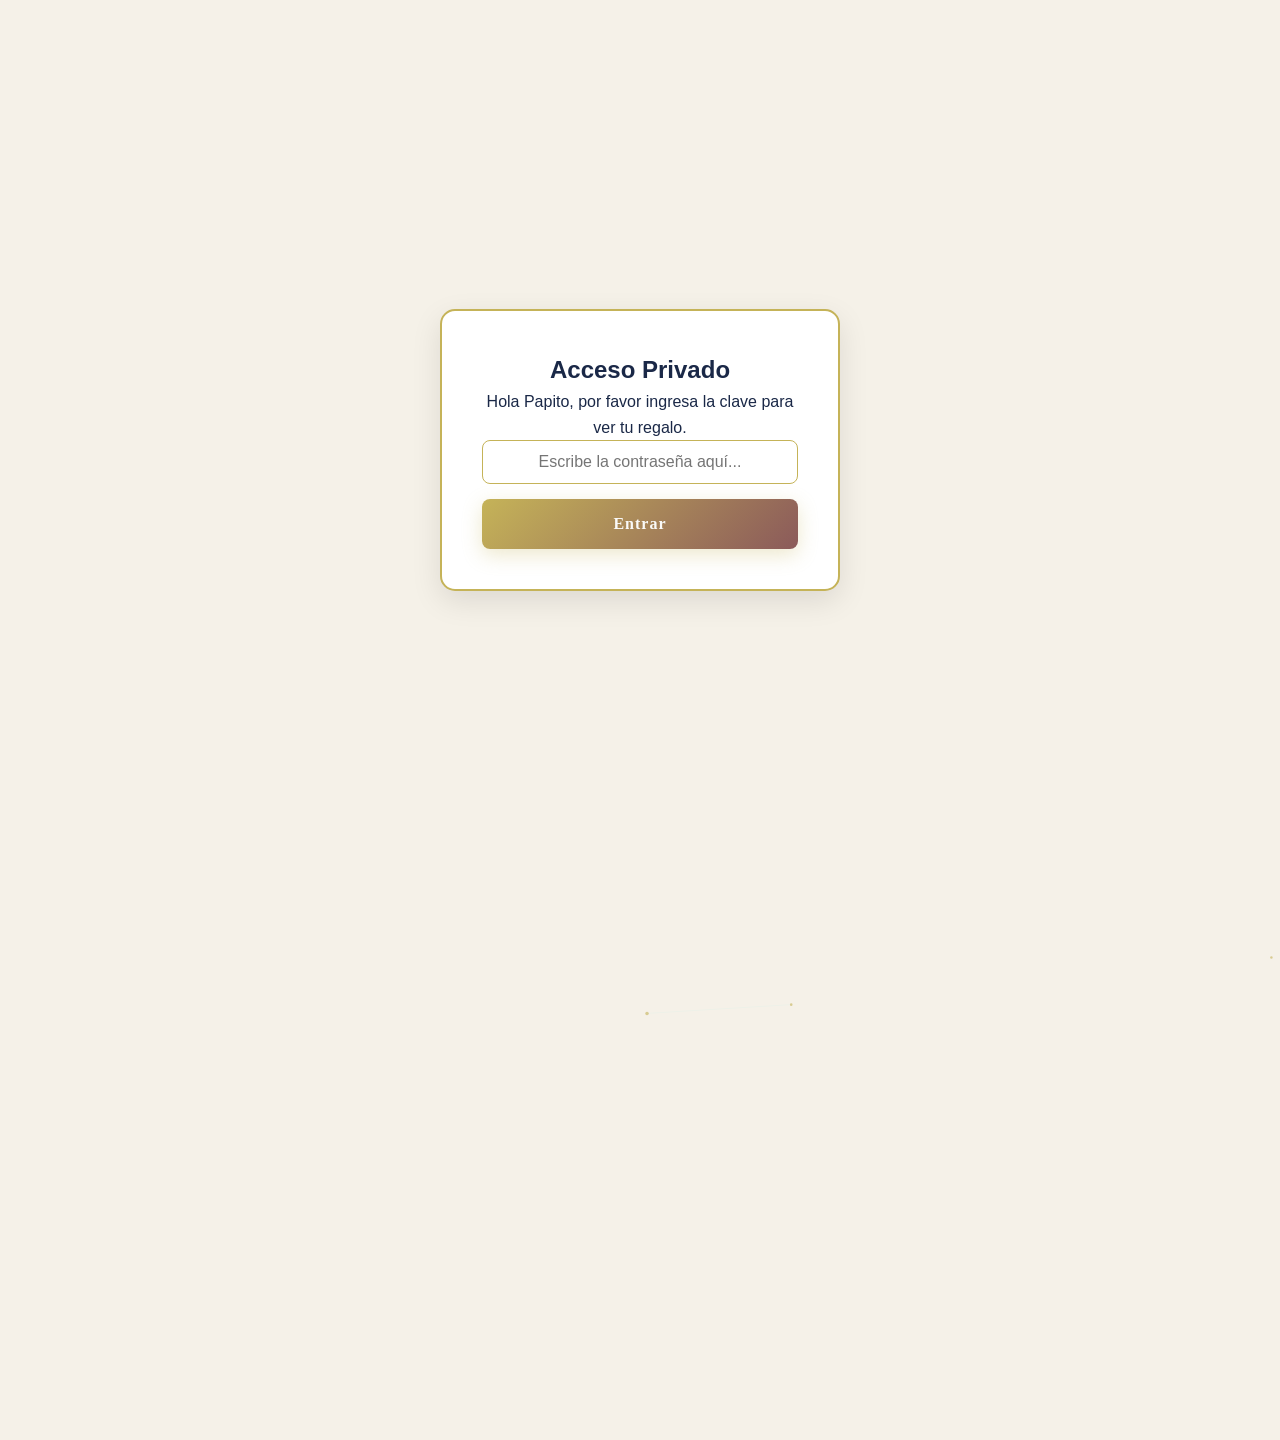
<file: index.html>
<!DOCTYPE html>
<html lang="es">
<head>
    <meta charset="UTF-8">
    <meta name="viewport" content="width=device-width, initial-scale=1.0">
    <title>Gracias Papito - Una Carta de Gratitud Médica</title>
    <link rel="stylesheet" href="assets/style.css">
    <style>
        /* Corrección para el scroll del modal y visibilidad en cabecera */
        .modal {
            display: none;
            position: fixed;
            top: 0;
            left: 0;
            width: 100%;
            height: 100vh; /* Usar 100vh para asegurar que ocupe toda la altura de la ventana */
            /* overflow-y: auto !important;  El scroll se manejará en .modal-content */
            background-color: rgba(0, 0, 0, 0.85);
            z-index: 3000;
            padding-top: 80px; /* Reducido a la mitad para subir el contenido */
            align-items: flex-start; /* Asegura que el contenido empiece desde arriba */
            justify-content: center;
            -webkit-overflow-scrolling: touch;
        }
        .modal.show {
            display: flex;
        }
    </style>
</head>
<body>
    <!-- Pantalla de Seguridad Inicial -->
    <div id="passwordBarrier">
        <div class="password-form">
            <h2>Acceso Privado</h2>
            <p>Hola Papito, por favor ingresa la clave para ver tu regalo.</p>
            <input type="password" id="passInput" class="password-input" placeholder="Escribe la contraseña aquí...">
            <button class="btn-special" id="passBtn" style="width: 100%;">Entrar</button>
            <p id="passError" class="password-error">Clave incorrecta. Inténtalo de nuevo, Papito.</p>
        </div>
    </div>

    <!-- Contenedor de SVG para animaciones de fondo -->
    <svg id="ekg-background" class="ekg-svg" viewBox="0 0 1000 100" preserveAspectRatio="none">
        <defs>
            <linearGradient id="ekgGradient" x1="0%" y1="0%" x2="100%" y2="0%">
                <stop offset="0%" style="stop-color:#C5B358;stop-opacity:0" />
                <stop offset="50%" style="stop-color:#C5B358;stop-opacity:1" />
                <stop offset="100%" style="stop-color:#C5B358;stop-opacity:0" />
            </linearGradient>
            <filter id="glow">
                <feGaussianBlur stdDeviation="2" result="coloredBlur"/>
                <feMerge>
                    <feMergeNode in="coloredBlur"/>
                    <feMergeNode in="SourceGraphic"/>
                </feMerge>
            </filter>
        </defs>
        <polyline id="ekgLine" points="0,50 50,50 60,35 70,65 80,50 120,50 130,45 140,55 150,50 200,50 210,40 220,60 230,50 280,50 290,38 300,62 310,50 400,50" 
                  fill="none" stroke="url(#ekgGradient)" stroke-width="2" stroke-linecap="round" stroke-linejoin="round" filter="url(#glow)"/>
    </svg>

    <!-- Contenedor de fondo con red neuronal animada -->
    <div class="neural-network-bg">
        <canvas id="neuralCanvas"></canvas>
    </div>

    <!-- Barra de Navegación Principal -->
    <nav class="navbar">
        <div class="nav-container">
            <div class="nav-logo">
                <h1>❤️ Gracias Papito</h1>
            </div>
            <ul class="nav-menu">
                <li class="nav-item">
                    <button class="nav-link" data-section="inicio">Inicio</button>
                </li>
                <li class="nav-item">
                    <button class="nav-link" data-section="presencia">Presencia</button>
                </li>
                <li class="nav-item">
                    <button class="nav-link" data-section="apoyo">Apoyo</button>
                </li>
                <li class="nav-item">
                    <button class="nav-link" data-section="valores">Valores</button>
                </li>
            </ul>
        </div>
    </nav>

    <!-- Contenedor Principal de Secciones -->
    <main class="main-container">
        
        <!-- SECCIÓN: Inicio -->
        <section id="inicio" class="content-section active">
            <div class="section-content">
                <h2>Bienvenido, Papito</h2>
                <p class="intro-text">
                    Tu legado no se mide solo en los años de vida que has vivido, sino en 
                    el impacto que has dejado en quienes te rodean. Como médico, como padre, 
                    como mentor: has sido el médico perfecto para cada uno de mis desafíos.
                </p>
                <p class="intro-text">
                    Esta página es un reconocimiento digital a tu sabiduría, tu dedicación, 
                    y tu capacidad de sanar—no solo cuerpos, sino almas. Te invito a explorar 
                    cómo tus enseñanzas han codificado mi identidad.
                </p>
                <div class="cta-container">
                    <button class="btn-special" id="diagnosticoBtn">Consultar Diagnóstico</button>
                </div>
            </div>
        </section>

        <!-- SECCIÓN: Tu Presencia -->
        <section id="presencia" class="content-section">
            <div class="section-content">
                <h2>Tu Presencia</h2>
                <p class="section-intro">
                    Como el pulso que sostiene la vida, tu presencia es constante e insustituible.
                </p>
                <div class="gratitude-list">
                    <div class="gratitude-item">
                        <h3>🫀 El Pulso de Mi Vida</h3>
                        <p>
                            Tu simple presencia me recalibra. En los momentos caóticos, 
                            eres el ritmo estable que me devuelve la paz. Tu manera de 
                            poder calmarme con tus palabras (ademas de la mamita) me dan 
                            lecciones de vida instantáneas.
                        </p>
                    </div>
                    <div class="gratitude-item">
                        <h3>💙 Diagnóstico Perfecto</h3>
                        <p>
                            Siempre supiste exactamente lo que necesitaba escuchar. Tu 
                            intuición de médico, combinada con el amor de padre, te permitió 
                            prescribir el remedio perfecto para cada momento de dolor.
                        </p>
                    </div>
                    <div class="gratitude-item">
                        <h3>🔬 Análisis Profundo</h3>
                        <p>
                            No solo veías lo que mostraba en la superficie; penetrabas hasta 
                            el fondo de mis emociones. Tu capacidad de análisis me enseñó a 
                            verme a mí mismo con claridad.
                        </p>
                    </div>
                </div>
            </div>
        </section>

        <!-- SECCIÓN: Tu Apoyo -->
        <section id="apoyo" class="content-section">
            <div class="section-content">
                <h2>Tu Apoyo</h2>
                <p class="section-intro">
                    Tu guía ha sido la brújula que me orienta en la oscuridad.
                </p>
                <div class="support-grid">
                    <div class="support-card">
                        <div class="support-icon">🧬</div>
                        <h3>Codificador de Fortaleza</h3>
                        <p>
                            En tu ADN profesional llevas la determinación de quien salva vidas. 
                            Esa misma fortaleza la transferiste a mí cuando más la necesitaba, 
                            enseñándome que el desafío es solo una oportunidad disfrazada.
                        </p>
                    </div>
                    <div class="support-card">
                        <div class="support-icon">⚕️</div>
                        <h3>Mi Médico Personal</h3>
                        <p>
                            No solo curas síntomas: curas duda, desesperanza, miedo. Tu 
                            receta ha sido siempre la misma: amor, sabiduría, y confianza en mi.
                        </p>
                    </div>
                    <div class="support-card">
                        <div class="support-icon">💝</div>
                        <h3>Guardia de mi Futuro</h3>
                        <p>
                            Tu apoyo incondicional en quiarme hacia el futuro mas brillante 
                            que podria tener ha sido un alivio. Siempre te agradecere por eso. 
                        </p>
                    </div>
                </div>
            </div>
        </section>

        <!-- SECCIÓN: Valores (Interactive Grid) -->
        <section id="valores" class="content-section">
            <div class="section-content">
                <h2>Valores: Tu Herencia Científica y Humana</h2>
                <p class="section-intro">
                    Los valores que transmitiste son como las leyes de la física: 
                    inmutables, precisas, y fundamentales para mi existencia.
                </p>
                <div class="valores-grid">
                    <div class="valor-card">
                        <div class="valor-pulse">
                            <span class="pulse-icon">💓</span>
                        </div>
                        <h3>Persistencia</h3>
                        <p class="valor-subtitle">Latir sin descanso</p>
                        <p>
                            Como un corazón que no cesa su trabajo, me enseñaste que la 
                            persistencia es la fuerza que vence toda resistencia. En medicina 
                            y en la vida: no te rindes.
                        </p>
                    </div>

                    <div class="valor-card">
                        <div class="valor-dna">
                            <span class="dna-icon">🧬</span>
                        </div>
                        <h3>Fortaleza</h3>
                        <p class="valor-subtitle">Codificada en tu ser</p>
                        <p>
                            Tu fortaleza no está en los músculos, sino en la capacidad de 
                            enfrentar lo imposible sin quebrantarte. Es la fortaleza del 
                            científico que nunca pierde la fe en que hay solución.
                        </p>
                    </div>

                    <div class="valor-card">
                        <div class="valor-chip">
                            <span class="chip-icon">🔌</span>
                        </div>
                        <h3>Paciencia</h3>
                        <p class="valor-subtitle">Circuito Esperante</p>
                        <p>
                           Siempre me recuerdas que la paciencia es la madre de todas las 
                           ciencias: que, por muy ansioso o tenso que me sienta, siempre debo 
                           esperar a lo que está por venir y considerar el costo de oportunidad 
                           (aunque, a veces, no haya necesidad de hacerlo innecesariamente).
                        </p>
                    </div>

                    <div class="valor-card">
                        <div class="valor-microscope">
                            <span class="microscope-icon">🔬</span>
                        </div>
                        <h3>Curiosidad</h3>
                        <p class="valor-subtitle">La brújula del descubrimiento</p>
                        <p>
                            Tu curiosidad infinita es la que te llevó a perseguir la carrera de 
                            medico y explorar la ciencia. Me inspiras a nunca conformarme, a 
                            siempre preguntar: ¿cuál es la siguiente capa de la verdad? Y darle 
                            prioridad al desarrollo del pensamiento crítico.
                        </p>
                    </div>
                </div>
            </div>
        </section>

        <!-- SECCIÓN: Lecciones de Vida -->
        <section id="lecciones" class="content-section">
            <div class="section-content">
                <h2>Lecciones de Vida</h2>
                <p class="section-intro">
                    Has sido mi maestro sin formal instrucción. A través de tu ejemplo, 
                    he aprendido a ser la persona que hoy soy.
                </p>
                <div class="lessons-container">
                    <div class="lesson-card">
                        <h3>Persistencia</h3>
                        <p class="lesson-title">Nunca Rendirse</p>
                        <p>
                            Me enseñaste que los obstáculos no son el fin del camino, 
                            sino simplemente una curva. Con paciencia y determinación, 
                            todo es posible. La persistencia es la herramienta que convierte 
                            los sueños en realidad.
                        </p>
                    </div>
                    <div class="lesson-card">
                        <h3>Fortaleza</h3>
                        <p class="lesson-title">Frente a la Adversidad</p>
                        <p>
                            Tu fuerza no proviene de no tener miedo, sino de enfrentar 
                            el miedo y seguir adelante. Me enseñaste que la verdadera 
                            fortaleza es la capacidad de levantarse cada vez que caemos.
                        </p>
                    </div>
                    <div class="lesson-card">
                        <h3>Independencia</h3>
                        <p class="lesson-title">De Pie Por Mis Propios Medios</p>
                        <p>
                            Aunque me brindaste soporte, siempre tu y la mamita me urgieron a 
                            ser independiente. Me mostraste que crecer significa aprender a 
                            caminar por mi propio camino.
                        </p>
                    </div>
                    <div class="lesson-card">
                        <h3>Curiosidad</h3>
                        <p class="lesson-title">El Aprendizaje Nunca Cesa</p>
                        <p>
                            Tu sed infinita de aprender me inspiró a nunca dejar de crecer. 
                            Me enseñaste que cada día es una oportunidad para descubrir algo 
                            nuevo, para cuestionarnos y mejorar constantemente.
                        </p>
                    </div>
                </div>
            </div>
        </section>
    </main>

    <!-- Modal para Diagnóstico de Gratitud -->
    <div id="modalDiagnostico" class="modal">
        <div class="modal-content modal-medical">
            <span class="modal-close">&times;</span>
            <div class="medical-header">
                <h2>DIAGNÓSTICO: SÍNTOMAS DE GRATITUD</h2>
                <p class="medical-subtitle">Informe Clínico del Corazón</p>
            </div>
            <div class="medical-report">
                <p class="report-line">
                    <strong>Paciente:</strong> Tu hijo amado
                </p>
                <p class="report-line">
                    <strong>Condición:</strong> Corazón lleno de orgullo por ti
                </p>
                <p class="report-line">
                    <strong>Síntomas Observados:</strong> Gratitud infinita, admiración sin límites, 
                    amor incondicional, respeto profundo
                </p>
            </div>
            <div class="medical-diagnosis">
                <p>
                    <strong>Diagnóstico Final:</strong>
                </p>
                <p class="diagnosis-text">
                    Un corazón completamente sano, fortalecido por el ejemplo de un padre 
                    que es médico, mentor, y guardián del amor. La ciencia explica cómo funciona 
                    el cuerpo; tú enseñaste cómo amar. Gracias por recordarme que la medicina 
                    y el amor viajan en el mismo pulso.
                    Y gracias por priorizar lo que necesito en el futuro, y por darme las 
                    herramientas que necesito, sin importar la situación.
                </p>
            </div>
            <p class="modal-signature">
                Con admiración y respeto,<br>
                Tu hijo que siempre te amará ❤️
            </p>
        </div>
    </div>

    <!-- Script Principal -->
    <script src="assets/script.js"></script>
</body>
</html>
</file>
<file: assets/style.css>
/* ========================================
   CARTA DE GRATITUD MÉDICA - ESTILOS PRINCIPALES
   ========================================
   
   Tema: Medicina + Tecnología + Gratitud
   Paleta de Colores:
   - Oro Antiguo: #C5B358 (acentos principales, EKG)
   - Azul Marino Profundo: #1A2847 (texto, profesionalidad)
   - Burgundy Suave: #8B5A5A (detalles, énfasis)
   - Crema Cálida: #F5F1E8 (fondo principal)
   
   Elementos Visuales:
   - Línea de EKG animada en fondo
   - Red neuronal con nodos y conexiones
   - Patrones de circuitos integrados como marcas de agua
*/

/* ========================================
   ESTILOS GLOBALES Y VARIABLES
   ======================================== */

* {
    margin: 0;
    padding: 0;
    box-sizing: border-box;
}

:root {
    --color-oro: #C5B358;
    --color-azul-marino: #1A2847;
    --color-burgundy: #8B5A5A;
    --color-crema: #F5F1E8;
    --color-blanco: #FAFAF8;
    --transition-duration: 0.8s;
    --shadow-soft: 0 8px 24px rgba(26, 40, 71, 0.08);
}

body {
    font-family: 'Segoe UI', Tahoma, Geneva, Verdana, sans-serif;
    background-color: var(--color-crema);
    color: var(--color-azul-marino);
    line-height: 1.6;
    position: relative;
    overflow-x: hidden;
}

html {
    scroll-behavior: smooth;
}

/* ========================================
   FONDO CON ANIMACIONES DE MEDICINA/TECH
   ======================================== */

/* SVG de EKG animado (línea de ritmo cardíaco) */
.ekg-svg {
    position: fixed;
    top: 0;
    left: 0;
    width: 100%;
    height: 120px;
    z-index: 1;
    pointer-events: none;
    opacity: 0.9; /* Aumentamos la opacidad para que destaque más */
}

/* Forzamos el color rojo para la línea del electrocardiograma */
.ekg-svg path, 
#ekgLine {
    stroke: #E63946 !important; /* Rojo médico vibrante */
    fill: none; /* Aseguramos que no tenga relleno */
}

#ekgLine {
    animation: ekgScroll 8s linear infinite;
}

@keyframes ekgScroll {
    0% {
        transform: translateX(0);
    }
    100% {
        transform: translateX(1000px);
    }
}

/* Canvas para red neuronal animada */
.neural-network-bg {
    position: fixed;
    top: 120px;
    left: 0;
    width: 100%;
    height: 100%;
    z-index: 0;
    pointer-events: none;
    /* Cambiamos el brillo dorado por un azul eléctrico suave */
    background: linear-gradient(
        135deg,
        var(--color-crema) 0%,
        var(--color-crema) 100%
    );
}

#neuralCanvas {
    display: block;
    width: 100%;
    height: 100%;
}

/* Marcas de agua de circuitos integrados */
body::before {
    content: '⚙ ⚙ ⚙';
    position: fixed;
    bottom: -50px;
    right: -50px;
    font-size: 200px;
    opacity: 0.04;
    z-index: 0;
    pointer-events: none;
}

body::after {
    content: '🔌 🔌 🔌';
    position: fixed;
    top: -50px;
    left: -50px;
    font-size: 200px;
    opacity: 0.04;
    z-index: 0;
    pointer-events: none;
}

/* ========================================
   BARRA DE NAVEGACIÓN
   ======================================== */

.navbar {
    background: linear-gradient(
        135deg,
        var(--color-azul-marino),
        rgba(26, 40, 71, 0.95)
    );
    padding: 1rem 0;
    position: sticky;
    top: 0;
    z-index: 100;
    box-shadow: 0 6px 20px rgba(26, 40, 71, 0.2);
    border-bottom: 3px solid var(--color-oro);
}

.nav-container {
    max-width: 1200px;
    margin: 0 auto;
    padding: 0 2rem;
    display: flex;
    justify-content: space-between;
    align-items: center;
    flex-wrap: wrap;
    gap: 2rem;
}

.nav-logo h1 {
    color: var(--color-oro);
    font-family: 'Georgia', serif;
    font-size: 1.8rem;
    font-weight: 700;
    letter-spacing: 2px;
}

.nav-menu {
    display: flex;
    list-style: none;
    gap: 0.5rem;
    flex-wrap: wrap;
}

.nav-item {
    display: inline-block;
}

.nav-link {
    background: none;
    border: none;
    color: var(--color-blanco);
    padding: 0.75rem 1.5rem;
    font-size: 1rem;
    font-weight: 500;
    cursor: pointer;
    border-radius: 4px;
    transition: all var(--transition-duration) ease;
    font-family: 'Segoe UI', sans-serif;
}

.nav-link::before {
    content: '';
    position: absolute;
    bottom: -3px;
    left: 0;
    width: 0;
    height: 2px;
    background-color: var(--color-oro);
    transition: width 0.3s ease;
}

.nav-link:hover::before {
    width: 100%;
}

.nav-link:hover {
    background-color: rgba(197, 179, 88, 0.1);
    transform: translateY(-2px);
}

.nav-link.active {
    background-color: var(--color-oro);
    color: var(--color-azul-marino);
    font-weight: 600;
}

/* Media Query: Responsive Navigation */
@media (max-width: 768px) {
    .nav-container {
        flex-direction: column;
        gap: 1rem;
        padding: 1rem;
    }

    .nav-logo h1 {
        font-size: 1.4rem;
    }

    .nav-menu {
        justify-content: center;
        gap: 0.25rem;
    }

    .nav-link {
        padding: 0.6rem 1rem;
        font-size: 0.9rem;
    }
}

/* ========================================
   CONTENEDOR PRINCIPAL
   ======================================== */

.main-container {
    max-width: 1000px;
    margin: 0 auto;
    padding: 0;
    min-height: calc(100vh - 100px);
}

/* ========================================
   SECCIONES DE CONTENIDO
   ======================================== */

.content-section {
    padding: 4rem 2rem;
    opacity: 0;
    transform: translateY(20px);
    transition: opacity var(--transition-duration) ease,
                transform var(--transition-duration) ease;
    pointer-events: none;
    position: absolute;
    width: 100%;
    left: 0;
    top: 100px;
}

.content-section.active {
    opacity: 1;
    transform: translateY(0);
    pointer-events: auto;
    position: relative;
    top: auto;
}

.section-content {
    background-color: var(--color-blanco);
    padding: 3rem;
    border-radius: 12px;
    box-shadow: var(--shadow-soft);
    border-left: 5px solid var(--color-oro);
    backdrop-filter: blur(10px);
}

.section-content h2 {
    font-family: 'Georgia', serif;
    font-size: 2.5rem;
    color: var(--color-azul-marino);
    margin-bottom: 1.5rem;
    text-align: center;
    position: relative;
}

.section-content h2::after {
    content: '';
    position: absolute;
    bottom: -15px;
    left: 50%;
    transform: translateX(-50%);
    width: 60px;
    height: 3px;
    background: linear-gradient(
        90deg,
        transparent,
        var(--color-oro),
        transparent
    );
}

.section-intro {
    font-size: 1.1rem;
    text-align: center;
    color: var(--color-burgundy);
    margin-bottom: 2rem;
    font-style: italic;
    margin-top: 1rem;
}

/* Media Query: Responsive Secciones */
@media (max-width: 768px) {
    .content-section {
        padding: 2rem 1rem;
    }

    .section-content {
        padding: 2rem 1.5rem;
    }

    .section-content h2 {
        font-size: 1.8rem;
    }

    .section-intro {
        font-size: 1rem;
    }
}

/* ========================================
   SECCIÓN: INTRO (INICIO)
   ======================================== */

.intro-text {
    font-size: 1.1rem;
    text-align: center;
    line-height: 1.8;
    margin-bottom: 1.5rem;
    color: var(--color-azul-marino);
}

.cta-container {
    text-align: center;
    margin-top: 2rem;
}

/* ========================================
   SECCIÓN: TU PRESENCIA - LISTA DE GRATITUD
   ======================================== */

.gratitude-list {
    display: grid;
    grid-template-columns: repeat(auto-fit, minmax(280px, 1fr));
    gap: 2rem;
    margin-top: 2rem;
}

.gratitude-item {
    background: linear-gradient(
        135deg,
        rgba(197, 179, 88, 0.08),
        rgba(139, 90, 90, 0.08)
    );
    padding: 2rem;
    border-left: 4px solid var(--color-oro);
    border-radius: 8px;
    transition: all var(--transition-duration) ease;
}

.gratitude-item:hover {
    transform: translateY(-5px);
    box-shadow: 0 12px 28px rgba(26, 40, 71, 0.12);
    border-left-color: var(--color-burgundy);
}

.gratitude-item h3 {
    color: var(--color-azul-marino);
    font-size: 1.3rem;
    margin-bottom: 0.8rem;
    font-family: 'Georgia', serif;
}

.gratitude-item p {
    color: var(--color-azul-marino);
    line-height: 1.7;
}

/* ========================================
   SECCIÓN: TU APOYO - TARJETAS DE SOPORTE
   ======================================== */

.support-grid {
    display: grid;
    grid-template-columns: repeat(auto-fit, minmax(300px, 1fr));
    gap: 2rem;
    margin-top: 2rem;
}

.support-card {
    background: linear-gradient(
        135deg,
        rgba(197, 179, 88, 0.05),
        rgba(139, 90, 90, 0.05)
    );
    padding: 2.5rem 2rem;
    border-radius: 12px;
    text-align: center;
    box-shadow: 0 6px 16px rgba(26, 40, 71, 0.08);
    transition: all var(--transition-duration) ease;
    border-top: 4px solid var(--color-oro);
    border-left: 4px solid var(--color-burgundy);
}

.support-card:hover {
    transform: translateY(-8px);
    box-shadow: 0 16px 32px rgba(26, 40, 71, 0.15);
}

.support-icon {
    font-size: 3rem;
    margin-bottom: 1rem;
    display: inline-block;
    animation: float 3s ease-in-out infinite;
}

.support-icon:nth-child(1) {
    animation-delay: 0s;
}

.support-icon:nth-child(2) {
    animation-delay: 0.7s;
}

.support-icon:nth-child(3) {
    animation-delay: 1.4s;
}

@keyframes float {
    0%, 100% {
        transform: translateY(0px);
    }
    50% {
        transform: translateY(-10px);
    }
}

.support-card h3 {
    font-family: 'Georgia', serif;
    color: var(--color-azul-marino);
    font-size: 1.4rem;
    margin-bottom: 0.8rem;
}

.support-card p {
    color: var(--color-azul-marino);
    line-height: 1.7;
    font-size: 0.95rem;
}

/* ========================================
   SECCIÓN: VALORES - GRID INTERACTIVA
   ======================================== */

.valores-grid {
    display: grid;
    grid-template-columns: repeat(auto-fit, minmax(280px, 1fr));
    gap: 2rem;
    margin-top: 2rem;
}

.valor-card {
    background: linear-gradient(
        135deg,
        var(--color-blanco),
        rgba(245, 241, 232, 0.95)
    );
    padding: 2.5rem 2rem;
    border-radius: 12px;
    box-shadow: 0 6px 16px rgba(26, 40, 71, 0.1);
    transition: all var(--transition-duration) ease;
    border: 2px solid var(--color-oro);
    position: relative;
    overflow: hidden;
}

.valor-card::before {
    content: '';
    position: absolute;
    top: 0;
    left: -100%;
    width: 100%;
    height: 100%;
    background: linear-gradient(
        90deg,
        transparent,
        rgba(197, 179, 88, 0.2),
        transparent
    );
    transition: left var(--transition-duration) ease;
}

.valor-card:hover::before {
    left: 100%;
}

.valor-card:hover {
    transform: scale(1.03);
    box-shadow: 0 12px 32px rgba(26, 40, 71, 0.15);
}

.valor-pulse,
.valor-dna,
.valor-chip,
.valor-microscope {
    font-size: 3rem;
    margin-bottom: 1rem;
    display: inline-block;
    width: 100%;
    text-align: center;
}

.pulse-icon {
    animation: pulse-beat 1s ease-in-out infinite;
}

@keyframes pulse-beat {
    0%, 100% {
        transform: scale(1);
    }
    50% {
        transform: scale(1.1);
    }
}

.dna-icon {
    animation: dna-rotate 4s linear infinite;
}

@keyframes dna-rotate {
    0% {
        transform: rotateY(0deg);
    }
    100% {
        transform: rotateY(360deg);
    }
}

.chip-icon {
    animation: chip-pulse 2s ease-in-out infinite;
}

@keyframes chip-pulse {
    0%, 100% {
        opacity: 1;
    }
    50% {
        opacity: 0.7;
    }
}

.microscope-icon {
    animation: microscope-zoom 2s ease-in-out infinite;
}

@keyframes microscope-zoom {
    0%, 100% {
        transform: scale(1);
    }
    50% {
        transform: scale(1.15);
    }
}

.valor-card h3 {
    font-family: 'Georgia', serif;
    color: var(--color-azul-marino);
    font-size: 1.5rem;
    margin-bottom: 0.5rem;
}

.valor-subtitle {
    color: var(--color-oro);
    font-weight: 600;
    font-size: 0.95rem;
    margin-bottom: 1rem;
    font-style: italic;
}

.valor-card p {
    color: var(--color-azul-marino);
    line-height: 1.8;
    font-size: 0.95rem;
    position: relative;
    z-index: 1;
}

/* ========================================
   LECCIONES DE VIDA
   ======================================== */

.lessons-container {
    display: grid;
    grid-template-columns: repeat(auto-fit, minmax(280px, 1fr));
    gap: 2rem;
    margin-top: 2rem;
}

.lesson-card {
    background: linear-gradient(135deg, var(--color-blanco-calido), rgba(198, 124, 78, 0.08));
    padding: 2rem;
    border-radius: 12px;
    box-shadow: 0 4px 12px rgba(139, 111, 71, 0.08);
    transition: all var(--transition-duration) ease;
    border: 2px solid var(--color-terracota);
}

.lesson-card:hover {
    transform: scale(1.03);
    box-shadow: 0 8px 24px rgba(198, 124, 78, 0.2);
}

.lesson-card h3 {
    font-family: 'Georgia', serif;
    color: var(--color-madera);
    font-size: 1.5rem;
    margin-bottom: 0.5rem;
}

.lesson-title {
    color: var(--color-terracota);
    font-weight: 600;
    font-size: 1rem;
    margin-bottom: 1rem;
    font-style: italic;
}

.lesson-card p {
    color: var(--color-text-dark);
    line-height: 1.8;
    font-size: 0.95rem;
}

/* ========================================
   BOTONES
   ======================================== */

.btn-special {
    background: linear-gradient(
        135deg,
        var(--color-oro),
        var(--color-burgundy)
    );
    color: var(--color-blanco);
    border: none;
    padding: 1rem 2rem;
    font-size: 1rem;
    font-weight: 600;
    border-radius: 8px;
    cursor: pointer;
    transition: all var(--transition-duration) ease;
    box-shadow: 0 6px 20px rgba(197, 179, 88, 0.3);
    font-family: 'Georgia', serif;
    letter-spacing: 1px;
    position: relative;
    overflow: hidden;
}

.btn-special::before {
    content: '';
    position: absolute;
    top: 0;
    left: -100%;
    width: 100%;
    height: 100%;
    background: rgba(255, 255, 255, 0.2);
    transition: left 0.3s ease;
}

.btn-special:hover::before {
    left: 100%;
}

.btn-special:hover {
    transform: translateY(-3px);
    box-shadow: 0 10px 30px rgba(197, 179, 88, 0.4);
}

.btn-special:active {
    transform: translateY(-1px);
}

/* ========================================
   MODAL - DIAGNÓSTICO DE GRATITUD
   ======================================== */

.modal {
    display: none;
    position: fixed;
    z-index: 1000;
    left: 0;
    top: 0;
    width: 100%;
    height: 100%;
    background-color: rgba(0, 0, 0, 0.6);
    animation: fadeIn var(--transition-duration) ease;
    backdrop-filter: blur(3px);
}

.modal.show {
    display: flex;
    justify-content: center;
    align-items: center;
}

.modal-content {
    background: linear-gradient(
        135deg,
        var(--color-blanco),
        rgba(245, 241, 232, 0.95)
    );
    padding: 3rem;
    border-radius: 16px;
    max-width: 700px;
    width: 90%;
    position: relative;
    box-shadow: 0 20px 60px rgba(0, 0, 0, 0.3);
    border: 3px solid var(--color-oro);
    animation: slideUp var(--transition-duration) ease;
}
/* Hacemos el contenido del modal scrollable y limitamos su altura */
.modal-content { max-height: calc(100vh - 160px); overflow-y: auto; -webkit-overflow-scrolling: touch; }

.modal-medical {
    border-left: 6px solid var(--color-burgundy);
}

.modal-close {
    position: absolute;
    right: 1.5rem;
    top: 1.5rem;
    font-size: 2rem;
    font-weight: bold;
    color: var(--color-oro);
    cursor: pointer;
    transition: all 0.3s ease;
}

.modal-close:hover {
    color: var(--color-burgundy);
    transform: scale(1.2);
}

.medical-header {
    text-align: center;
    margin-bottom: 2rem;
    border-bottom: 2px solid var(--color-oro);
    padding-bottom: 1.5rem;
}

.medical-header h2 {
    font-family: 'Georgia', serif;
    color: var(--color-azul-marino);
    margin-bottom: 0.5rem;
    font-size: 1.8rem;
    letter-spacing: 1px;
}

.medical-subtitle {
    color: var(--color-burgundy);
    font-style: italic;
    font-size: 0.95rem;
}

.medical-report {
    background: rgba(197, 179, 88, 0.05);
    padding: 1.5rem;
    border-radius: 8px;
    margin-bottom: 1.5rem;
    border-left: 4px solid var(--color-oro);
}

.report-line {
    color: var(--color-azul-marino);
    margin-bottom: 0.8rem;
    line-height: 1.6;
}

.report-line strong {
    color: var(--color-burgundy);
}

.medical-diagnosis {
    background: linear-gradient(
        135deg,
        rgba(197, 179, 88, 0.08),
        rgba(139, 90, 90, 0.08)
    );
    padding: 1.5rem;
    border-radius: 8px;
    margin-bottom: 1.5rem;
    border: 1px solid var(--color-oro);
}

.medical-diagnosis p {
    color: var(--color-azul-marino);
    line-height: 1.8;
    margin-bottom: 0.8rem;
}

.medical-diagnosis p strong {
    color: var(--color-burgundy);
    font-size: 1.05rem;
}

.diagnosis-text {
    font-style: italic;
    color: var(--color-azul-marino);
    padding: 1rem 0;
}

.modal-content p {
    color: var(--color-azul-marino);
    margin-bottom: 1.2rem;
    line-height: 1.8;
    font-size: 0.95rem;
}

.modal-signature {
    text-align: center;
    margin-top: 2rem;
    color: var(--color-burgundy);
    font-weight: 600;
    font-style: italic;
    border-top: 2px solid var(--color-oro);
    padding-top: 1.5rem;
}

/* Media Query: Responsive Modal */
@media (max-width: 768px) {
    .modal-content {
        padding: 2rem 1.5rem;
        max-width: 95%;
    }

    .modal-content h2 {
        font-size: 1.5rem;
    }

    .modal-content p {
        font-size: 0.95rem;
    }
}

/* ========================================
   ANIMACIONES
   ======================================== */

@keyframes fadeIn {
    from {
        opacity: 0;
    }
    to {
        opacity: 1;
    }
}

@keyframes fadeOut {
    from {
        opacity: 1;
    }
    to {
        opacity: 0;
    }
}

@keyframes slideUp {
    from {
        transform: translateY(30px);
        opacity: 0;
    }
    to {
        transform: translateY(0);
        opacity: 1;
    }
}

@keyframes slideDown {
    from {
        transform: translateY(-30px);
        opacity: 0;
    }
    to {
        transform: translateY(0);
        opacity: 1;
    }
}

/* ========================================
   RESPONSIVIDAD GENERAL
   ======================================== */

@media (max-width: 480px) {
    body {
        font-size: 14px;
    }

    .nav-logo h1 {
        font-size: 1.2rem;
    }

    .section-content {
        padding: 1.5rem 1rem;
    }

    .section-content h2 {
        font-size: 1.5rem;
    }

    .gratitude-list,
    .support-grid,
    .lessons-container {
        grid-template-columns: 1fr;
        gap: 1.5rem;
    }
}

/* ========================================
   PANTALLA DE SEGURIDAD (PASSWORD)
   ======================================== */

#passwordBarrier {
    position: fixed;
    top: 0;
    left: 0;
    width: 100%;
    height: 100%;
    background-color: var(--color-crema);
    z-index: 10000;
    display: flex;
    justify-content: center;
    align-items: center;
    padding: 20px;
    transition: opacity 0.5s ease;
}

.password-form {
    background: white;
    padding: 2.5rem;
    border-radius: 15px;
    box-shadow: 0 10px 30px rgba(0,0,0,0.1);
    border: 2px solid var(--color-oro);
    max-width: 400px;
    width: 100%;
    text-align: center;
}

.password-input {
    width: 100%;
    padding: 12px;
    margin-bottom: 15px;
    border: 1px solid var(--color-oro);
    border-radius: 8px;
    font-size: 1rem;
    outline: none;
    text-align: center;
}

.password-error {
    color: var(--color-burgundy);
    margin-top: 15px;
    font-weight: 600;
    display: none;
}
</file>
